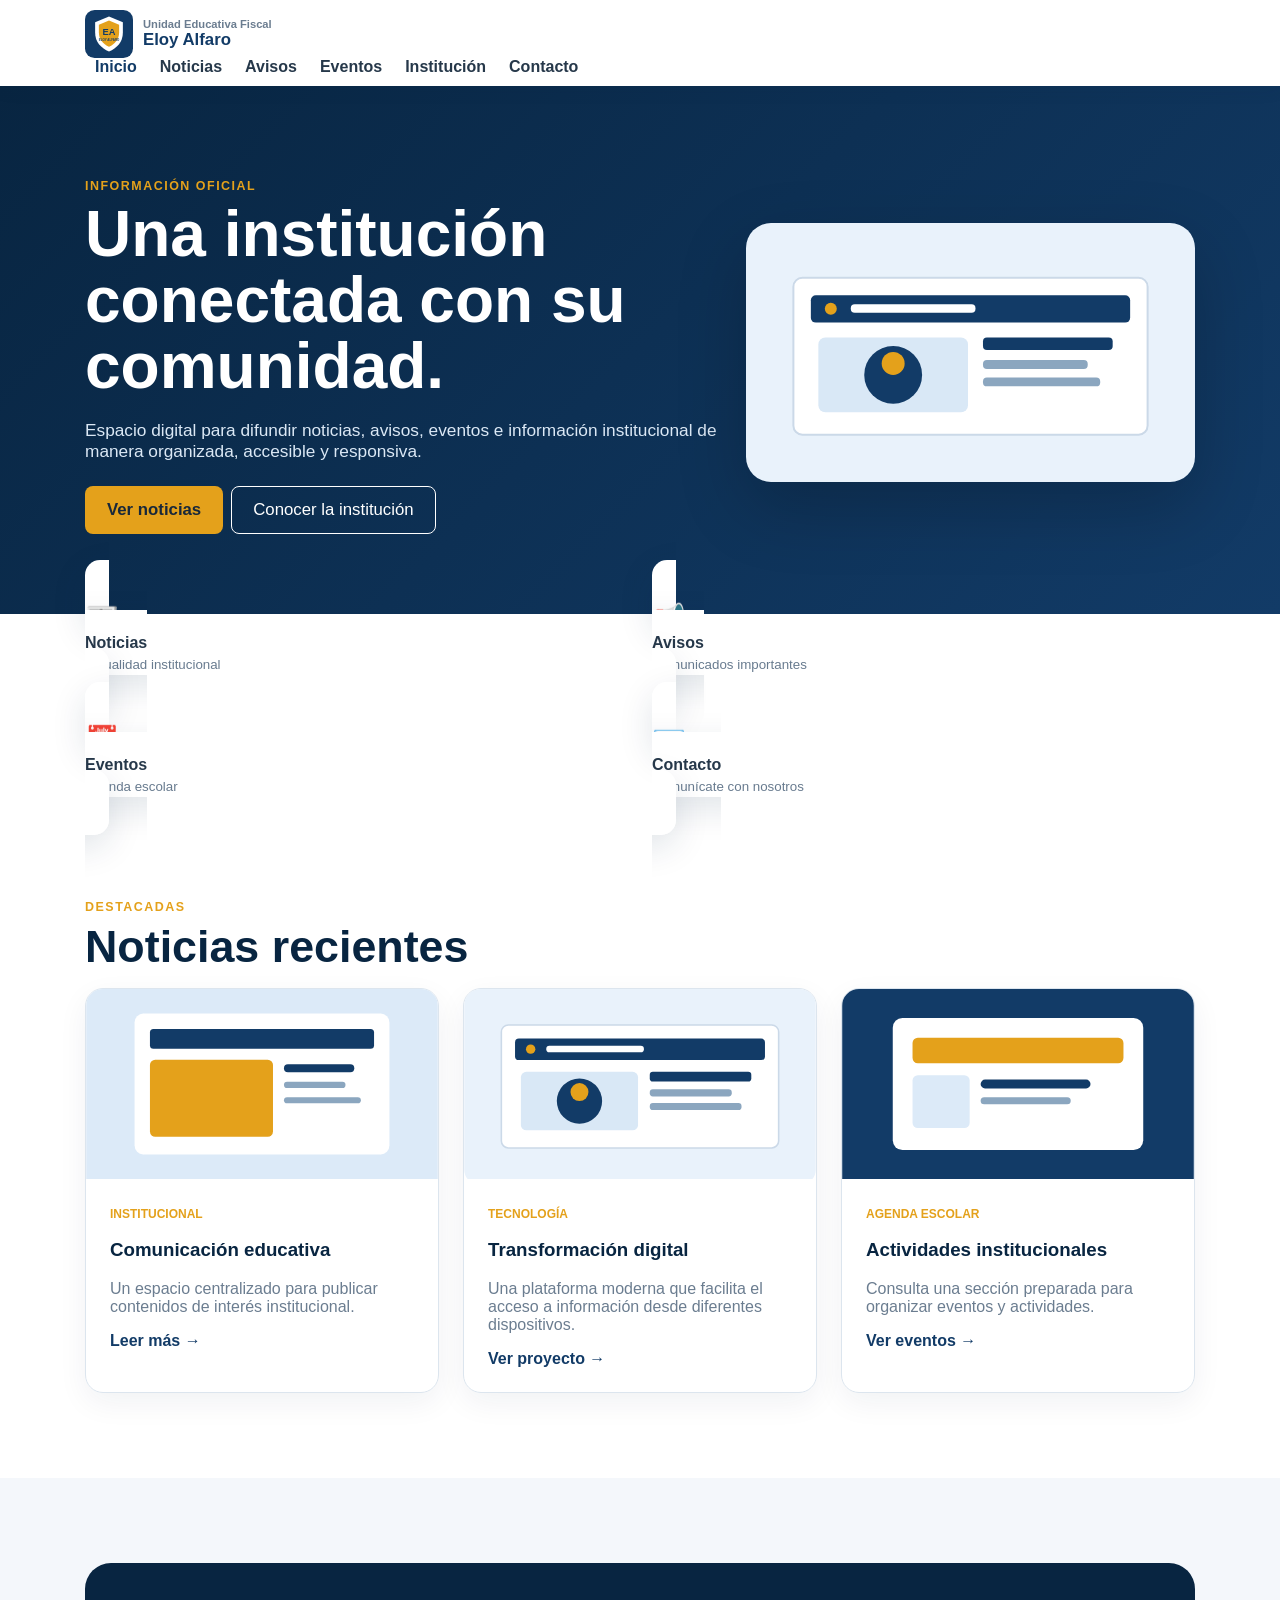
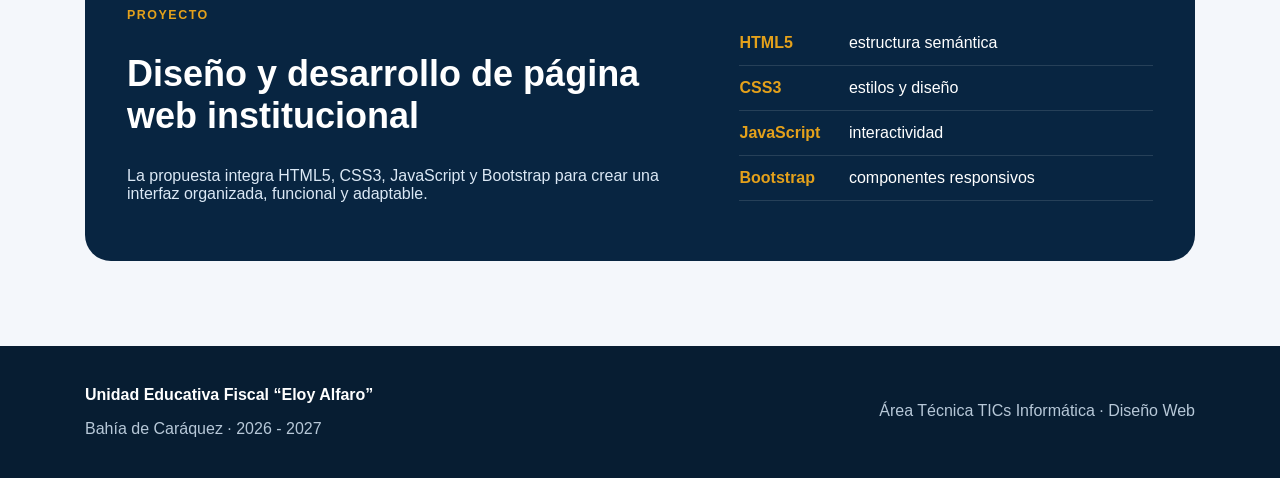
<file: index.html>
<!doctype html><html lang="es"><head><meta charset="utf-8"><meta name="viewport" content="width=device-width,initial-scale=1"><meta name="description" content="Sitio web institucional de la Unidad Educativa Fiscal Eloy Alfaro."><title>Inicio | U.E.F. Eloy Alfaro</title><link rel="stylesheet" href="lib/bootstrap-local.css"><link rel="stylesheet" href="css/estilos.css"></head><body><nav class="navbar sticky-top"><div class="container">
<a class="navbar-brand" href="index.html"><img src="img/logo.svg" alt="Logo de Eloy Alfaro"><span><span class="brand-small">Unidad Educativa Fiscal</span><span class="brand-main">Eloy Alfaro</span></span></a>
<button class="navbar-toggler" type="button" aria-label="Abrir menú"><span class="navbar-toggler-icon"></span></button>
<div class="navbar-collapse"><ul class="navbar-nav ms-auto">
<li class="nav-item"><a class="nav-link active" href="index.html">Inicio</a></li>
<li class="nav-item"><a class="nav-link " href="noticias.html">Noticias</a></li>
<li class="nav-item"><a class="nav-link " href="avisos.html">Avisos</a></li>
<li class="nav-item"><a class="nav-link " href="eventos.html">Eventos</a></li>
<li class="nav-item"><a class="nav-link " href="institucion.html">Institución</a></li>
<li class="nav-item"><a class="nav-link " href="contacto.html">Contacto</a></li>
</ul></div></div></nav><header class="hero"><div class="container"><div class="row align-items-center g-5"><div class="col-lg-7"><span class="eyebrow">Información oficial</span><h1>Una institución conectada con su comunidad.</h1><p>Espacio digital para difundir noticias, avisos, eventos e información institucional de manera organizada, accesible y responsiva.</p><div class="d-flex gap-2 flex-wrap mt-4"><a class="btn btn-gold btn-lg" href="noticias.html">Ver noticias</a><a class="btn btn-outline-light btn-lg" href="institucion.html">Conocer la institución</a></div></div><div class="col-lg-5"><img class="hero-img img-fluid" src="img/hero.svg" alt="Ilustración del sitio web"></div></div></div></header>
<section class="quick"><div class="container"><div class="row g-3">
<div class="col-6 col-lg-3"><a href="noticias.html" class="card h-100 p-4 text-decoration-none"><div class="quick-icon">📰</div><strong>Noticias</strong><small class="text-secondary">Actualidad institucional</small></a></div>
<div class="col-6 col-lg-3"><a href="avisos.html" class="card h-100 p-4 text-decoration-none"><div class="quick-icon">📢</div><strong>Avisos</strong><small class="text-secondary">Comunicados importantes</small></a></div>
<div class="col-6 col-lg-3"><a href="eventos.html" class="card h-100 p-4 text-decoration-none"><div class="quick-icon">📅</div><strong>Eventos</strong><small class="text-secondary">Agenda escolar</small></a></div>
<div class="col-6 col-lg-3"><a href="contacto.html" class="card h-100 p-4 text-decoration-none"><div class="quick-icon">✉️</div><strong>Contacto</strong><small class="text-secondary">Comunícate con nosotros</small></a></div>
</div></div></section>
<section class="section"><div class="container"><span class="eyebrow">Destacadas</span><h2 class="section-title">Noticias recientes</h2><div class="row g-4 mt-3">
<div class="col-md-4"><article class="news-card"><img src="img/noticia.svg" alt="Noticias"><div class="card-body"><div class="news-meta">Institucional</div><h3>Comunicación educativa</h3><p>Un espacio centralizado para publicar contenidos de interés institucional.</p><a href="noticias.html">Leer más →</a></div></article></div>
<div class="col-md-4"><article class="news-card"><img src="img/hero.svg" alt="Tecnología"><div class="card-body"><div class="news-meta">Tecnología</div><h3>Transformación digital</h3><p>Una plataforma moderna que facilita el acceso a información desde diferentes dispositivos.</p><a href="institucion.html">Ver proyecto →</a></div></article></div>
<div class="col-md-4"><article class="news-card"><img src="img/evento.svg" alt="Eventos"><div class="card-body"><div class="news-meta">Agenda escolar</div><h3>Actividades institucionales</h3><p>Consulta una sección preparada para organizar eventos y actividades.</p><a href="eventos.html">Ver eventos →</a></div></article></div>
</div></div></section>
<section class="section section-soft"><div class="container"><div class="feature"><div class="row g-5"><div class="col-lg-7"><span class="eyebrow">Proyecto</span><h2 class="display-6">Diseño y desarrollo de página web institucional</h2><p>La propuesta integra HTML5, CSS3, JavaScript y Bootstrap para crear una interfaz organizada, funcional y adaptable.</p></div><div class="col-lg-5"><ul class="tech-list"><li><strong>HTML5</strong> estructura semántica</li><li><strong>CSS3</strong> estilos y diseño</li><li><strong>JavaScript</strong> interactividad</li><li><strong>Bootstrap</strong> componentes responsivos</li></ul></div></div></div></div></section><footer class="footer"><div class="container d-flex justify-content-between flex-wrap gap-2"><div><strong>Unidad Educativa Fiscal “Eloy Alfaro”</strong><p class="mb-0">Bahía de Caráquez · 2026 - 2027</p></div><div><p class="mb-0">Área Técnica TICs Informática · Diseño Web</p></div></div></footer><script src="js/app.js"></script></body></html>
</file>
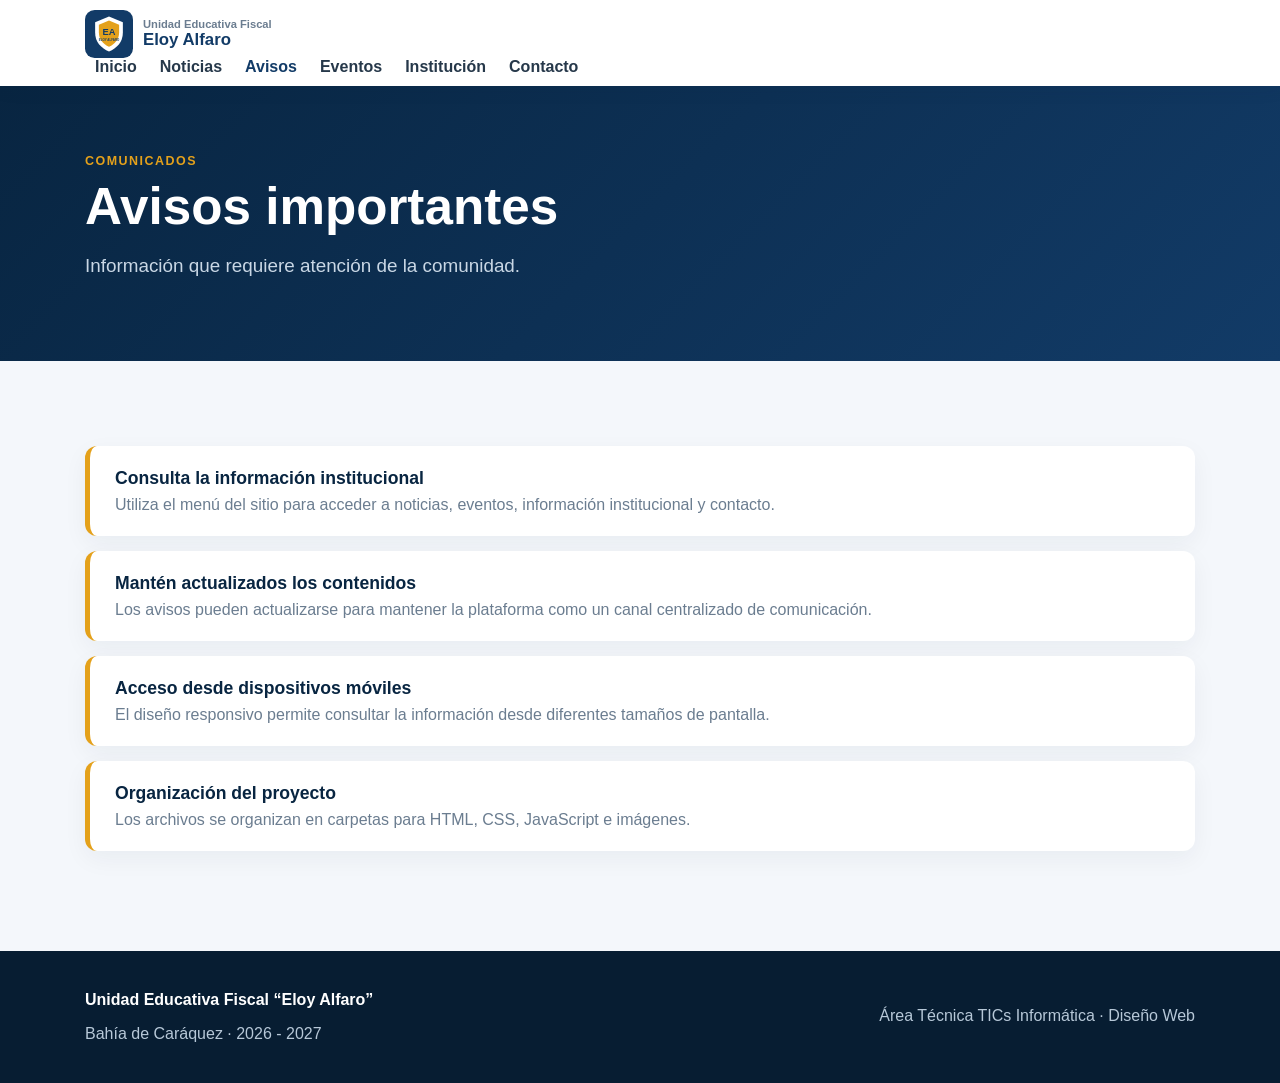
<file: avisos.html>
<!doctype html><html lang="es"><head><meta charset="utf-8"><meta name="viewport" content="width=device-width,initial-scale=1"><meta name="description" content="Sitio web institucional de la Unidad Educativa Fiscal Eloy Alfaro."><title>Avisos | U.E.F. Eloy Alfaro</title><link rel="stylesheet" href="lib/bootstrap-local.css"><link rel="stylesheet" href="css/estilos.css"></head><body><nav class="navbar sticky-top"><div class="container">
<a class="navbar-brand" href="index.html"><img src="img/logo.svg" alt="Logo de Eloy Alfaro"><span><span class="brand-small">Unidad Educativa Fiscal</span><span class="brand-main">Eloy Alfaro</span></span></a>
<button class="navbar-toggler" type="button" aria-label="Abrir menú"><span class="navbar-toggler-icon"></span></button>
<div class="navbar-collapse"><ul class="navbar-nav ms-auto">
<li class="nav-item"><a class="nav-link " href="index.html">Inicio</a></li>
<li class="nav-item"><a class="nav-link " href="noticias.html">Noticias</a></li>
<li class="nav-item"><a class="nav-link active" href="avisos.html">Avisos</a></li>
<li class="nav-item"><a class="nav-link " href="eventos.html">Eventos</a></li>
<li class="nav-item"><a class="nav-link " href="institucion.html">Institución</a></li>
<li class="nav-item"><a class="nav-link " href="contacto.html">Contacto</a></li>
</ul></div></div></nav><header class="page-hero"><div class="container"><span class="eyebrow">Comunicados</span><h1>Avisos importantes</h1><p class="lead text-white-50">Información que requiere atención de la comunidad.</p></div></header><main class="section section-soft"><div class="container">
<div class="notice"><h3>Consulta la información institucional</h3><p>Utiliza el menú del sitio para acceder a noticias, eventos, información institucional y contacto.</p></div>
<div class="notice"><h3>Mantén actualizados los contenidos</h3><p>Los avisos pueden actualizarse para mantener la plataforma como un canal centralizado de comunicación.</p></div>
<div class="notice"><h3>Acceso desde dispositivos móviles</h3><p>El diseño responsivo permite consultar la información desde diferentes tamaños de pantalla.</p></div>
<div class="notice"><h3>Organización del proyecto</h3><p>Los archivos se organizan en carpetas para HTML, CSS, JavaScript e imágenes.</p></div>
</div></main><footer class="footer"><div class="container d-flex justify-content-between flex-wrap gap-2"><div><strong>Unidad Educativa Fiscal “Eloy Alfaro”</strong><p class="mb-0">Bahía de Caráquez · 2026 - 2027</p></div><div><p class="mb-0">Área Técnica TICs Informática · Diseño Web</p></div></div></footer><script src="js/app.js"></script></body></html>
</file>
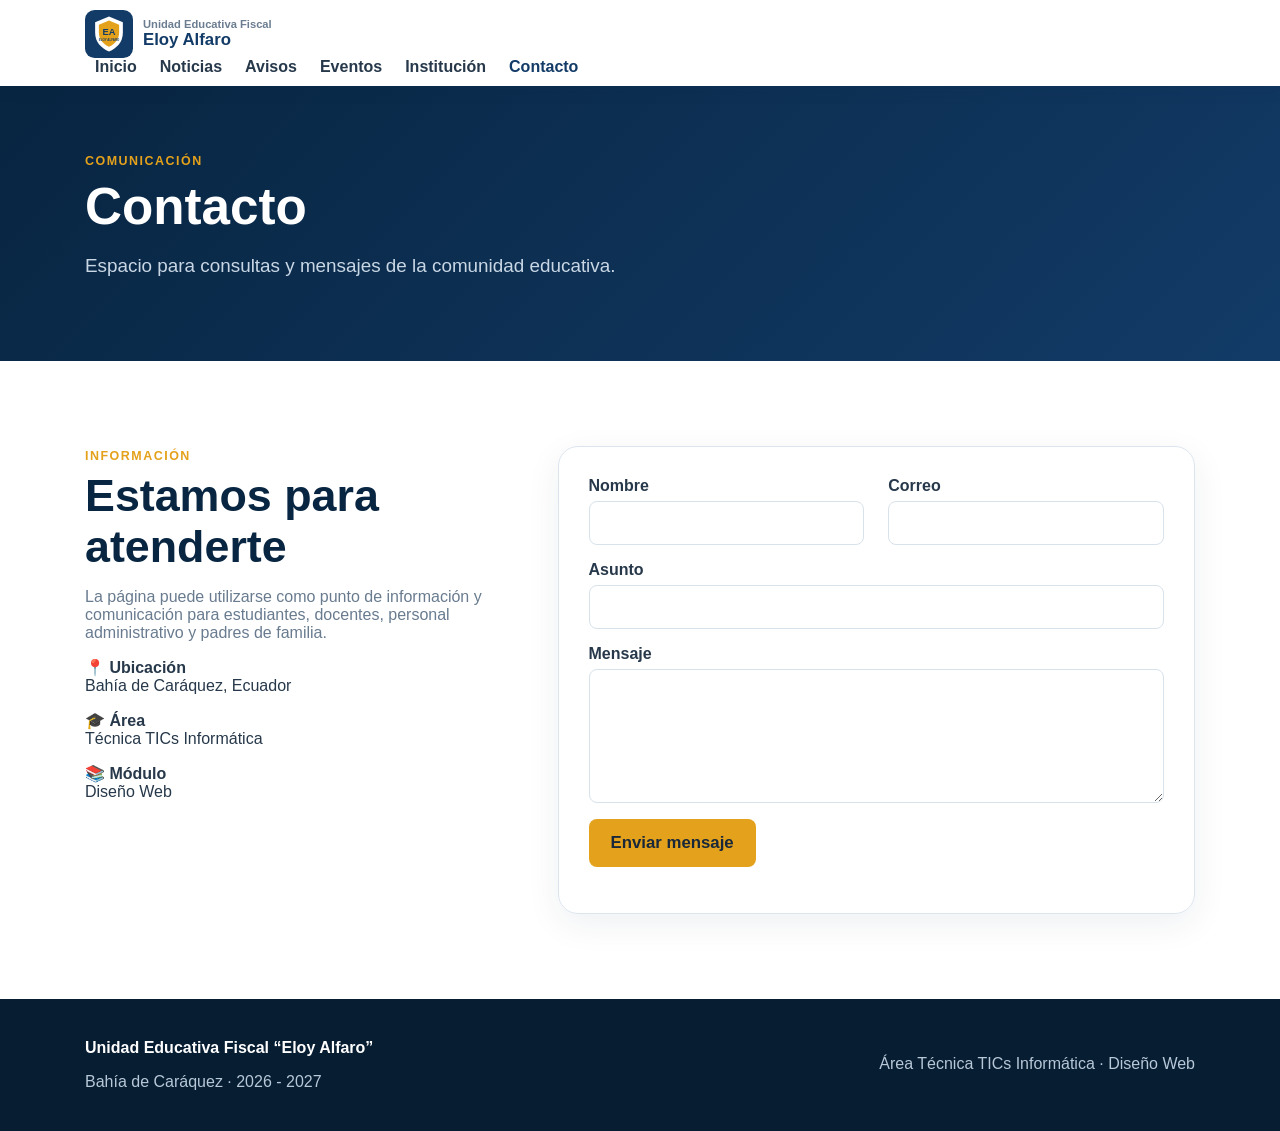
<file: contacto.html>
<!doctype html><html lang="es"><head><meta charset="utf-8"><meta name="viewport" content="width=device-width,initial-scale=1"><meta name="description" content="Sitio web institucional de la Unidad Educativa Fiscal Eloy Alfaro."><title>Contacto | U.E.F. Eloy Alfaro</title><link rel="stylesheet" href="lib/bootstrap-local.css"><link rel="stylesheet" href="css/estilos.css"></head><body><nav class="navbar sticky-top"><div class="container">
<a class="navbar-brand" href="index.html"><img src="img/logo.svg" alt="Logo de Eloy Alfaro"><span><span class="brand-small">Unidad Educativa Fiscal</span><span class="brand-main">Eloy Alfaro</span></span></a>
<button class="navbar-toggler" type="button" aria-label="Abrir menú"><span class="navbar-toggler-icon"></span></button>
<div class="navbar-collapse"><ul class="navbar-nav ms-auto">
<li class="nav-item"><a class="nav-link " href="index.html">Inicio</a></li>
<li class="nav-item"><a class="nav-link " href="noticias.html">Noticias</a></li>
<li class="nav-item"><a class="nav-link " href="avisos.html">Avisos</a></li>
<li class="nav-item"><a class="nav-link " href="eventos.html">Eventos</a></li>
<li class="nav-item"><a class="nav-link " href="institucion.html">Institución</a></li>
<li class="nav-item"><a class="nav-link active" href="contacto.html">Contacto</a></li>
</ul></div></div></nav><header class="page-hero"><div class="container"><span class="eyebrow">Comunicación</span><h1>Contacto</h1><p class="lead text-white-50">Espacio para consultas y mensajes de la comunidad educativa.</p></div></header><main class="section"><div class="container"><div class="row g-5"><div class="col-lg-5"><span class="eyebrow">Información</span><h2 class="section-title">Estamos para atenderte</h2><p class="text-secondary">La página puede utilizarse como punto de información y comunicación para estudiantes, docentes, personal administrativo y padres de familia.</p><p><strong>📍 Ubicación</strong><br>Bahía de Caráquez, Ecuador</p><p><strong>🎓 Área</strong><br>Técnica TICs Informática</p><p><strong>📚 Módulo</strong><br>Diseño Web</p></div><div class="col-lg-7"><div class="contact-box"><form id="contactForm"><div class="row g-3"><div class="col-md-6"><label class="form-label fw-bold" for="nombre">Nombre</label><input class="form-control" id="nombre" required></div><div class="col-md-6"><label class="form-label fw-bold" for="correo">Correo</label><input class="form-control" id="correo" type="email" required></div><div class="col-12"><label class="form-label fw-bold" for="asunto">Asunto</label><input class="form-control" id="asunto" required></div><div class="col-12"><label class="form-label fw-bold" for="mensaje">Mensaje</label><textarea class="form-control" id="mensaje" rows="6" required></textarea></div><div class="col-12"><button class="btn btn-gold btn-lg" type="submit">Enviar mensaje</button><div id="msg" class="mt-3" role="status"></div></div></div></form></div></div></div></div></main><footer class="footer"><div class="container d-flex justify-content-between flex-wrap gap-2"><div><strong>Unidad Educativa Fiscal “Eloy Alfaro”</strong><p class="mb-0">Bahía de Caráquez · 2026 - 2027</p></div><div><p class="mb-0">Área Técnica TICs Informática · Diseño Web</p></div></div></footer><script src="js/app.js"></script></body></html>
</file>
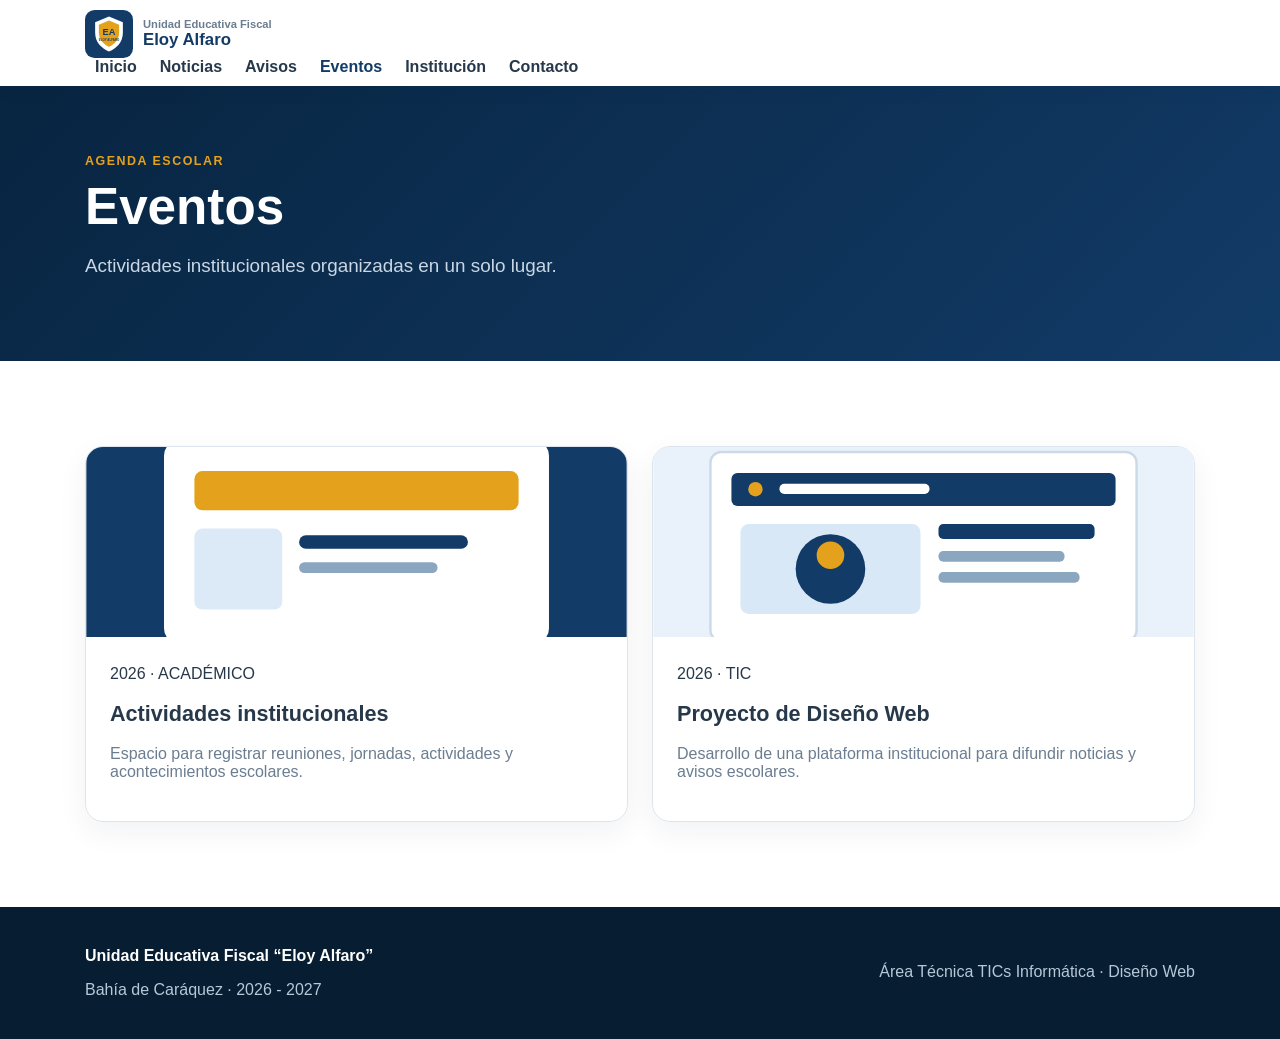
<file: eventos.html>
<!doctype html><html lang="es"><head><meta charset="utf-8"><meta name="viewport" content="width=device-width,initial-scale=1"><meta name="description" content="Sitio web institucional de la Unidad Educativa Fiscal Eloy Alfaro."><title>Eventos | U.E.F. Eloy Alfaro</title><link rel="stylesheet" href="lib/bootstrap-local.css"><link rel="stylesheet" href="css/estilos.css"></head><body><nav class="navbar sticky-top"><div class="container">
<a class="navbar-brand" href="index.html"><img src="img/logo.svg" alt="Logo de Eloy Alfaro"><span><span class="brand-small">Unidad Educativa Fiscal</span><span class="brand-main">Eloy Alfaro</span></span></a>
<button class="navbar-toggler" type="button" aria-label="Abrir menú"><span class="navbar-toggler-icon"></span></button>
<div class="navbar-collapse"><ul class="navbar-nav ms-auto">
<li class="nav-item"><a class="nav-link " href="index.html">Inicio</a></li>
<li class="nav-item"><a class="nav-link " href="noticias.html">Noticias</a></li>
<li class="nav-item"><a class="nav-link " href="avisos.html">Avisos</a></li>
<li class="nav-item"><a class="nav-link active" href="eventos.html">Eventos</a></li>
<li class="nav-item"><a class="nav-link " href="institucion.html">Institución</a></li>
<li class="nav-item"><a class="nav-link " href="contacto.html">Contacto</a></li>
</ul></div></div></nav><header class="page-hero"><div class="container"><span class="eyebrow">Agenda escolar</span><h1>Eventos</h1><p class="lead text-white-50">Actividades institucionales organizadas en un solo lugar.</p></div></header><main class="section"><div class="container"><div class="row g-4">
<div class="col-md-6"><article class="event-card"><img src="img/evento.svg" alt="Evento institucional"><div class="event-body"><span class="date-badge">2026 · ACADÉMICO</span><h2 class="h4">Actividades institucionales</h2><p>Espacio para registrar reuniones, jornadas, actividades y acontecimientos escolares.</p></div></article></div>
<div class="col-md-6"><article class="event-card"><img src="img/hero.svg" alt="Proyecto tecnológico"><div class="event-body"><span class="date-badge">2026 · TIC</span><h2 class="h4">Proyecto de Diseño Web</h2><p>Desarrollo de una plataforma institucional para difundir noticias y avisos escolares.</p></div></article></div>
</div></div></main><footer class="footer"><div class="container d-flex justify-content-between flex-wrap gap-2"><div><strong>Unidad Educativa Fiscal “Eloy Alfaro”</strong><p class="mb-0">Bahía de Caráquez · 2026 - 2027</p></div><div><p class="mb-0">Área Técnica TICs Informática · Diseño Web</p></div></div></footer><script src="js/app.js"></script></body></html>
</file>
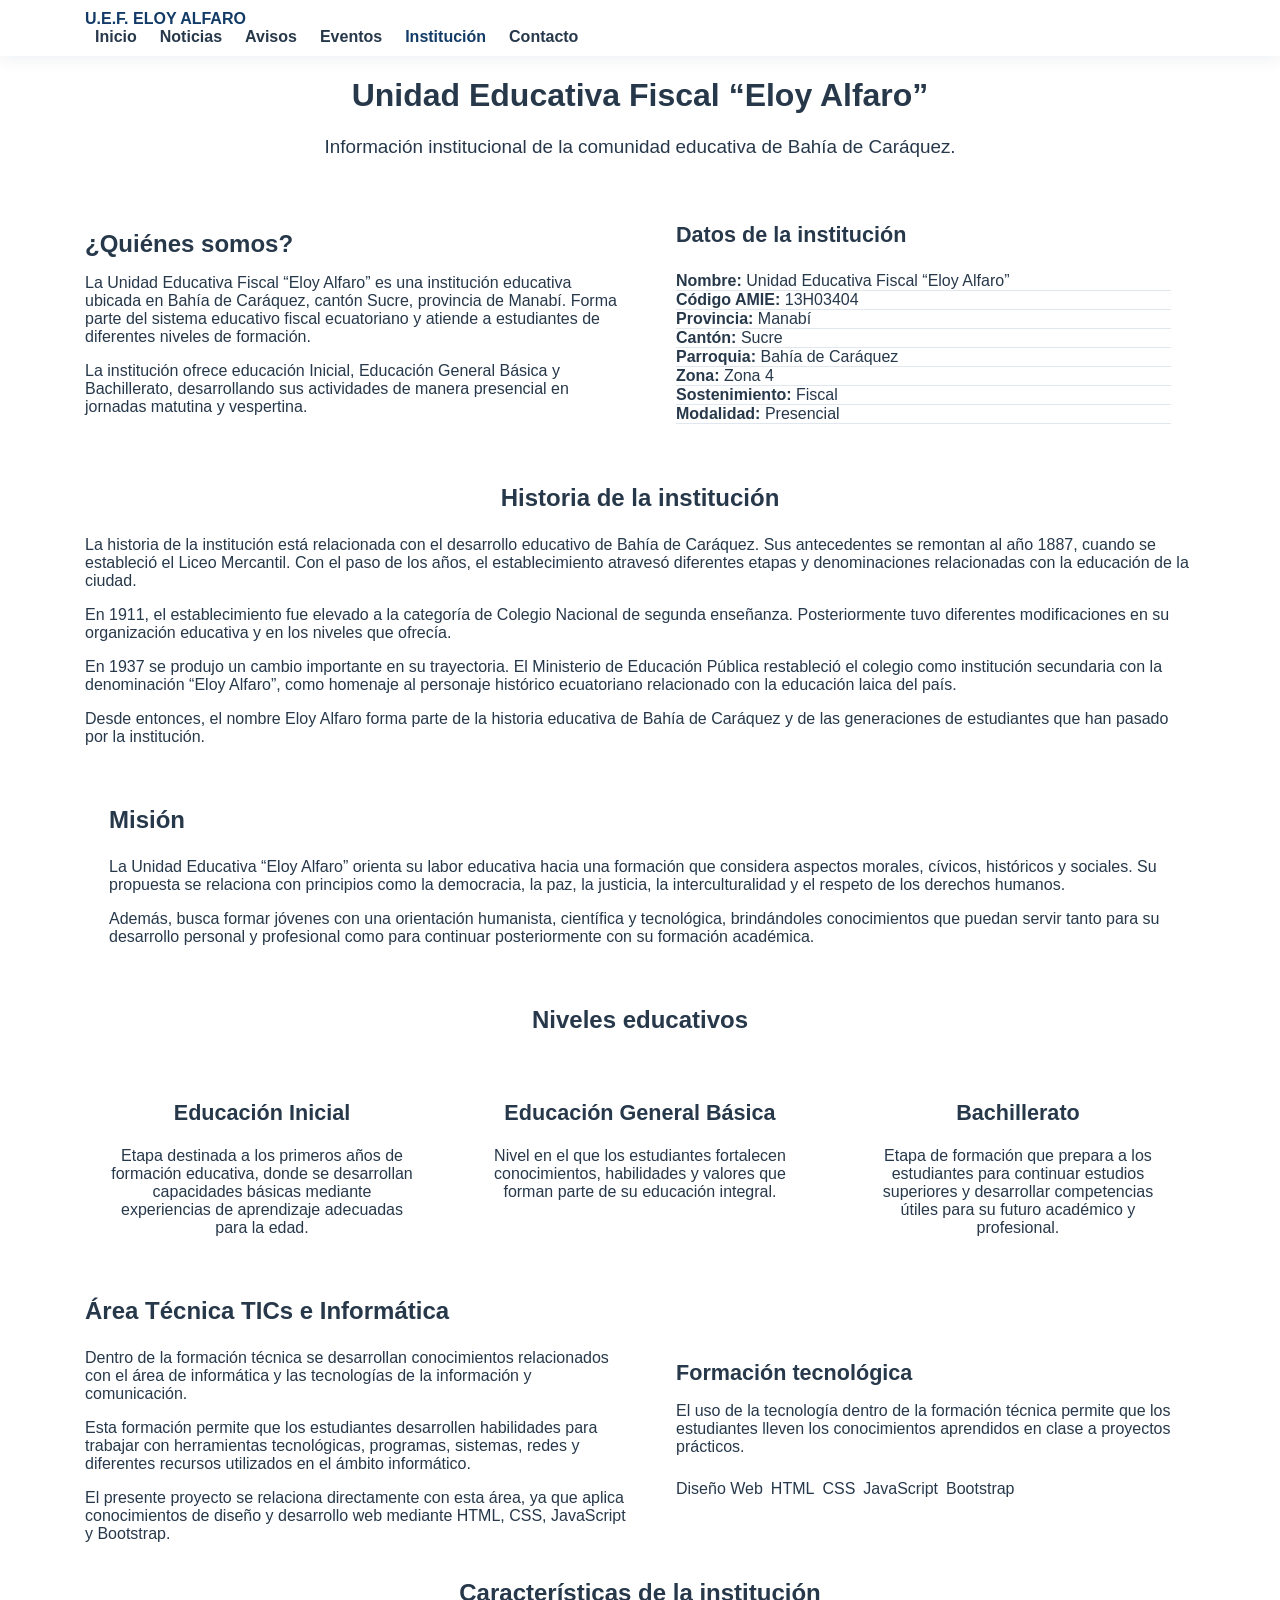
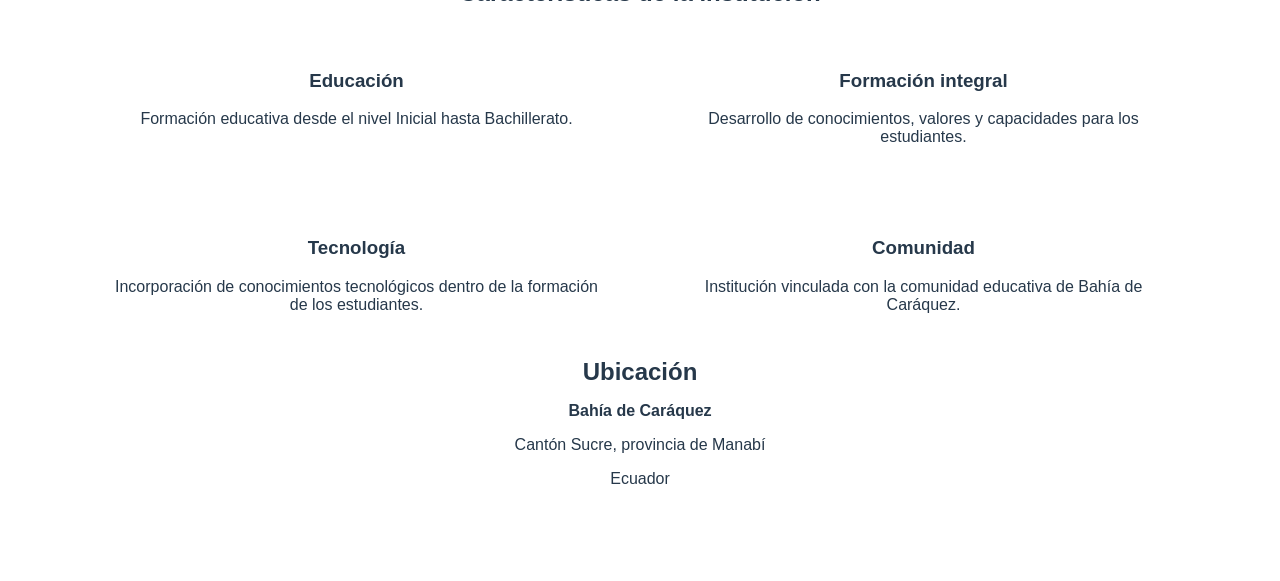
<file: institucion.html>
<!DOCTYPE html>
<html lang="es">
<head>
    <meta charset="UTF-8">
    <meta name="viewport" content="width=device-width, initial-scale=1.0">

    <title>Institución | U.E.F. Eloy Alfaro</title>

    <!-- Bootstrap -->
    <link rel="stylesheet" href="lib/bootstrap-local.css">

    <!-- Estilos propios -->
    <link rel="stylesheet" href="css/estilos.css">
</head>

<body>

    <!-- MENÚ DE NAVEGACIÓN -->
    <nav class="navbar navbar-expand-lg navbar-dark bg-dark">
        <div class="container">

            <a class="navbar-brand fw-bold" href="index.html">
                U.E.F. ELOY ALFARO
            </a>

            <button
                class="navbar-toggler"
                type="button"
                data-bs-toggle="collapse"
                data-bs-target="#menuPrincipal"
                aria-controls="menuPrincipal"
                aria-expanded="false"
                aria-label="Mostrar menú">
                <span class="navbar-toggler-icon"></span>
            </button>

            <div class="collapse navbar-collapse" id="menuPrincipal">

                <ul class="navbar-nav ms-auto">

                    <li class="nav-item">
                        <a class="nav-link" href="index.html">Inicio</a>
                    </li>

                    <li class="nav-item">
                        <a class="nav-link" href="noticias.html">Noticias</a>
                    </li>

                    <li class="nav-item">
                        <a class="nav-link" href="avisos.html">Avisos</a>
                    </li>

                    <li class="nav-item">
                        <a class="nav-link" href="eventos.html">Eventos</a>
                    </li>

                    <li class="nav-item">
                        <a class="nav-link active" aria-current="page" href="institucion.html">
                            Institución
                        </a>
                    </li>

                    <li class="nav-item">
                        <a class="nav-link" href="contacto.html">Contacto</a>
                    </li>

                </ul>

            </div>
        </div>
    </nav>


    <!-- ENCABEZADO -->
    <header class="py-5 bg-light">
        <div class="container text-center">

            <h1 class="display-5 fw-bold">
                Unidad Educativa Fiscal “Eloy Alfaro”
            </h1>

            <p class="lead mt-3">
                Información institucional de la comunidad educativa de
                Bahía de Caráquez.
            </p>

        </div>
    </header>


    <!-- INFORMACIÓN GENERAL -->
    <section class="py-5">
        <div class="container">

            <div class="row align-items-center g-4">

                <div class="col-lg-6">

                    <h2 class="fw-bold mb-3">
                        ¿Quiénes somos?
                    </h2>

                    <p>
                        La Unidad Educativa Fiscal “Eloy Alfaro” es una
                        institución educativa ubicada en Bahía de Caráquez,
                        cantón Sucre, provincia de Manabí. Forma parte del
                        sistema educativo fiscal ecuatoriano y atiende a
                        estudiantes de diferentes niveles de formación.
                    </p>

                    <p>
                        La institución ofrece educación Inicial, Educación
                        General Básica y Bachillerato, desarrollando sus
                        actividades de manera presencial en jornadas
                        matutina y vespertina.
                    </p>

                </div>

                <div class="col-lg-6">

                    <div class="card shadow-sm h-100">

                        <div class="card-body">

                            <h3 class="h4 fw-bold mb-4">
                                Datos de la institución
                            </h3>

                            <ul class="list-group list-group-flush">

                                <li class="list-group-item">
                                    <strong>Nombre:</strong>
                                    Unidad Educativa Fiscal “Eloy Alfaro”
                                </li>

                                <li class="list-group-item">
                                    <strong>Código AMIE:</strong>
                                    13H03404
                                </li>

                                <li class="list-group-item">
                                    <strong>Provincia:</strong>
                                    Manabí
                                </li>

                                <li class="list-group-item">
                                    <strong>Cantón:</strong>
                                    Sucre
                                </li>

                                <li class="list-group-item">
                                    <strong>Parroquia:</strong>
                                    Bahía de Caráquez
                                </li>

                                <li class="list-group-item">
                                    <strong>Zona:</strong>
                                    Zona 4
                                </li>

                                <li class="list-group-item">
                                    <strong>Sostenimiento:</strong>
                                    Fiscal
                                </li>

                                <li class="list-group-item">
                                    <strong>Modalidad:</strong>
                                    Presencial
                                </li>

                            </ul>

                        </div>

                    </div>

                </div>

            </div>

        </div>
    </section>


    <!-- HISTORIA -->
    <section class="py-5 bg-light">

        <div class="container">

            <div class="row justify-content-center">

                <div class="col-lg-10">

                    <h2 class="fw-bold text-center mb-4">
                        Historia de la institución
                    </h2>

                    <p>
                        La historia de la institución está relacionada con
                        el desarrollo educativo de Bahía de Caráquez. Sus
                        antecedentes se remontan al año 1887, cuando se
                        estableció el Liceo Mercantil. Con el paso de los
                        años, el establecimiento atravesó diferentes etapas
                        y denominaciones relacionadas con la educación de
                        la ciudad.
                    </p>

                    <p>
                        En 1911, el establecimiento fue elevado a la
                        categoría de Colegio Nacional de segunda enseñanza.
                        Posteriormente tuvo diferentes modificaciones en su
                        organización educativa y en los niveles que ofrecía.
                    </p>

                    <p>
                        En 1937 se produjo un cambio importante en su
                        trayectoria. El Ministerio de Educación Pública
                        restableció el colegio como institución secundaria
                        con la denominación “Eloy Alfaro”, como homenaje al
                        personaje histórico ecuatoriano relacionado con la
                        educación laica del país.
                    </p>

                    <p>
                        Desde entonces, el nombre Eloy Alfaro forma parte de
                        la historia educativa de Bahía de Caráquez y de las
                        generaciones de estudiantes que han pasado por la
                        institución.
                    </p>

                </div>

            </div>

        </div>

    </section>


    <!-- MISIÓN -->
    <section class="py-5">

        <div class="container">

            <div class="row g-4 justify-content-center">

                <div class="col-lg-10">

                    <div class="card shadow-sm border-0">

                        <div class="card-body p-4 p-md-5">

                            <h2 class="fw-bold mb-4">
                                Misión
                            </h2>

                            <p>
                                La Unidad Educativa “Eloy Alfaro” orienta su
                                labor educativa hacia una formación que
                                considera aspectos morales, cívicos,
                                históricos y sociales. Su propuesta se
                                relaciona con principios como la democracia,
                                la paz, la justicia, la interculturalidad y
                                el respeto de los derechos humanos.
                            </p>

                            <p>
                                Además, busca formar jóvenes con una
                                orientación humanista, científica y
                                tecnológica, brindándoles conocimientos que
                                puedan servir tanto para su desarrollo
                                personal y profesional como para continuar
                                posteriormente con su formación académica.
                            </p>

                        </div>

                    </div>

                </div>

            </div>

        </div>

    </section>


    <!-- NIVELES EDUCATIVOS -->
    <section class="py-5 bg-light">

        <div class="container">

            <h2 class="text-center fw-bold mb-5">
                Niveles educativos
            </h2>

            <div class="row g-4">

                <!-- INICIAL -->
                <div class="col-md-4">

                    <div class="card h-100 shadow-sm">

                        <div class="card-body text-center p-4">

                            <h3 class="h4 fw-bold">
                                Educación Inicial
                            </h3>

                            <p class="mt-3">
                                Etapa destinada a los primeros años de
                                formación educativa, donde se desarrollan
                                capacidades básicas mediante experiencias de
                                aprendizaje adecuadas para la edad.
                            </p>

                        </div>

                    </div>

                </div>


                <!-- EGB -->
                <div class="col-md-4">

                    <div class="card h-100 shadow-sm">

                        <div class="card-body text-center p-4">

                            <h3 class="h4 fw-bold">
                                Educación General Básica
                            </h3>

                            <p class="mt-3">
                                Nivel en el que los estudiantes fortalecen
                                conocimientos, habilidades y valores que
                                forman parte de su educación integral.
                            </p>

                        </div>

                    </div>

                </div>


                <!-- BACHILLERATO -->
                <div class="col-md-4">

                    <div class="card h-100 shadow-sm">

                        <div class="card-body text-center p-4">

                            <h3 class="h4 fw-bold">
                                Bachillerato
                            </h3>

                            <p class="mt-3">
                                Etapa de formación que prepara a los
                                estudiantes para continuar estudios
                                superiores y desarrollar competencias útiles
                                para su futuro académico y profesional.
                            </p>

                        </div>

                    </div>

                </div>

            </div>

        </div>

    </section>


    <!-- ÁREA TÉCNICA -->
    <section class="py-5">

        <div class="container">

            <div class="row align-items-center g-5">

                <div class="col-lg-6">

                    <h2 class="fw-bold mb-4">
                        Área Técnica TICs e Informática
                    </h2>

                    <p>
                        Dentro de la formación técnica se desarrollan
                        conocimientos relacionados con el área de
                        informática y las tecnologías de la información y
                        comunicación.
                    </p>

                    <p>
                        Esta formación permite que los estudiantes
                        desarrollen habilidades para trabajar con
                        herramientas tecnológicas, programas, sistemas,
                        redes y diferentes recursos utilizados en el ámbito
                        informático.
                    </p>

                    <p>
                        El presente proyecto se relaciona directamente con
                        esta área, ya que aplica conocimientos de diseño y
                        desarrollo web mediante HTML, CSS, JavaScript y
                        Bootstrap.
                    </p>

                </div>

                <div class="col-lg-6">

                    <div class="card shadow-sm">

                        <div class="card-body p-4">

                            <h3 class="h4 fw-bold mb-3">
                                Formación tecnológica
                            </h3>

                            <p>
                                El uso de la tecnología dentro de la
                                formación técnica permite que los estudiantes
                                lleven los conocimientos aprendidos en clase
                                a proyectos prácticos.
                            </p>

                            <div class="d-flex flex-wrap gap-2 mt-4">

                                <span class="badge bg-dark p-2">
                                    Diseño Web
                                </span>

                                <span class="badge bg-dark p-2">
                                    HTML
                                </span>

                                <span class="badge bg-dark p-2">
                                    CSS
                                </span>

                                <span class="badge bg-dark p-2">
                                    JavaScript
                                </span>

                                <span class="badge bg-dark p-2">
                                    Bootstrap
                                </span>

                            </div>

                        </div>

                    </div>

                </div>

            </div>

        </div>

    </section>


    <!-- CARACTERÍSTICAS -->
    <section class="py-5 bg-light">

        <div class="container">

            <h2 class="text-center fw-bold mb-5">
                Características de la institución
            </h2>

            <div class="row g-4">

                <div class="col-md-6 col-lg-3">

                    <div class="card h-100 text-center shadow-sm">

                        <div class="card-body p-4">

                            <h3 class="h5 fw-bold">
                                Educación
                            </h3>

                            <p class="mb-0">
                                Formación educativa desde el nivel Inicial
                                hasta Bachillerato.
                            </p>

                        </div>

                    </div>

                </div>


                <div class="col-md-6 col-lg-3">

                    <div class="card h-100 text-center shadow-sm">

                        <div class="card-body p-4">

                            <h3 class="h5 fw-bold">
                                Formación integral
                            </h3>

                            <p class="mb-0">
                                Desarrollo de conocimientos, valores y
                                capacidades para los estudiantes.
                            </p>

                        </div>

                    </div>

                </div>


                <div class="col-md-6 col-lg-3">

                    <div class="card h-100 text-center shadow-sm">

                        <div class="card-body p-4">

                            <h3 class="h5 fw-bold">
                                Tecnología
                            </h3>

                            <p class="mb-0">
                                Incorporación de conocimientos tecnológicos
                                dentro de la formación de los estudiantes.
                            </p>

                        </div>

                    </div>

                </div>


                <div class="col-md-6 col-lg-3">

                    <div class="card h-100 text-center shadow-sm">

                        <div class="card-body p-4">

                            <h3 class="h5 fw-bold">
                                Comunidad
                            </h3>

                            <p class="mb-0">
                                Institución vinculada con la comunidad
                                educativa de Bahía de Caráquez.
                            </p>

                        </div>

                    </div>

                </div>

            </div>

        </div>

    </section>


    <!-- UBICACIÓN -->
    <section class="py-5">

        <div class="container">

            <div class="text-center">

                <h2 class="fw-bold mb-3">
                    Ubicación
                </h2>

                <p class="mb-1">
                    <strong>Bahía de Caráquez</strong>
                </p>

                <p class="mb-1">
                    Cantón Sucre, provincia de Manabí
                </p>

                <p class="text-muted">
                    Ecuador
                </p>

            </div>

        </div>

    </section>


    <!-- FOOTER -->
    <footer class="bg-dark text-white py-4">

        <div class="container">

            <div class="row align-items-center">

                <div class="col-md-6">

                    <h5 class="mb-1">
                        U.E.F. “Eloy Alfaro”
                    </h5>

                    <p class="mb-0">
                        Bahía de Caráquez - Manabí
                    </p>

                </div>

                <div class="col-md-6 text-md-end mt-3 mt-md-0">

                    <p class="mb-0">
                        Proyecto de Diseño Web
                    </p>

                    <small>
                        2026 - 2027
                    </small>

                </div>

            </div>

        </div>

    </footer>


    <!-- JavaScript -->
    <script src="js/app.js"></script>

</body>
</html>
</file>
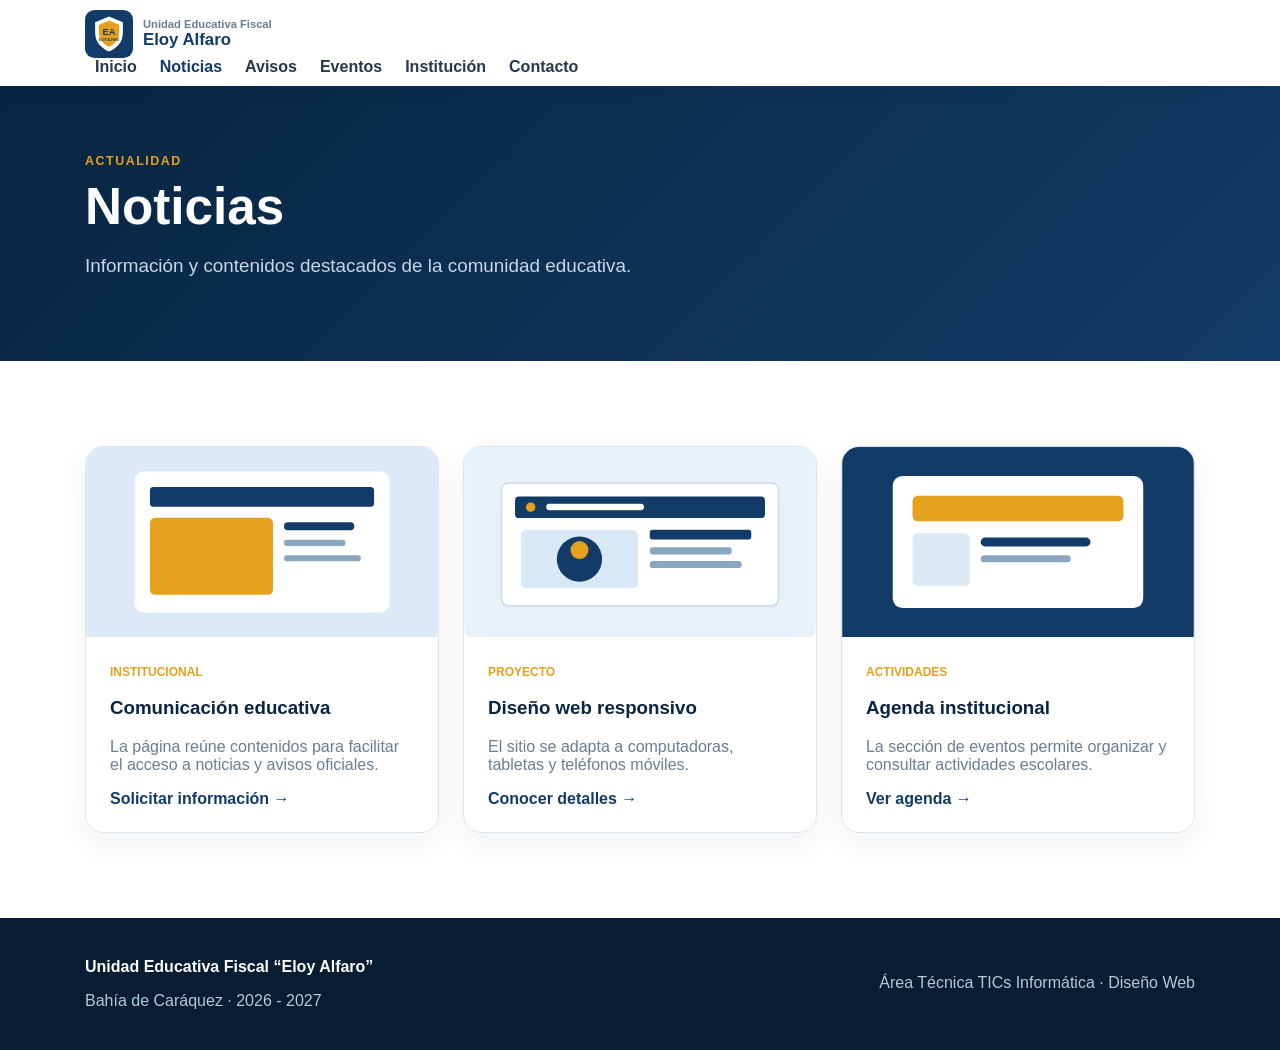
<file: noticias.html>
<!doctype html><html lang="es"><head><meta charset="utf-8"><meta name="viewport" content="width=device-width,initial-scale=1"><meta name="description" content="Sitio web institucional de la Unidad Educativa Fiscal Eloy Alfaro."><title>Noticias | U.E.F. Eloy Alfaro</title><link rel="stylesheet" href="lib/bootstrap-local.css"><link rel="stylesheet" href="css/estilos.css"></head><body><nav class="navbar sticky-top"><div class="container">
<a class="navbar-brand" href="index.html"><img src="img/logo.svg" alt="Logo de Eloy Alfaro"><span><span class="brand-small">Unidad Educativa Fiscal</span><span class="brand-main">Eloy Alfaro</span></span></a>
<button class="navbar-toggler" type="button" aria-label="Abrir menú"><span class="navbar-toggler-icon"></span></button>
<div class="navbar-collapse"><ul class="navbar-nav ms-auto">
<li class="nav-item"><a class="nav-link " href="index.html">Inicio</a></li>
<li class="nav-item"><a class="nav-link active" href="noticias.html">Noticias</a></li>
<li class="nav-item"><a class="nav-link " href="avisos.html">Avisos</a></li>
<li class="nav-item"><a class="nav-link " href="eventos.html">Eventos</a></li>
<li class="nav-item"><a class="nav-link " href="institucion.html">Institución</a></li>
<li class="nav-item"><a class="nav-link " href="contacto.html">Contacto</a></li>
</ul></div></div></nav><header class="page-hero"><div class="container"><span class="eyebrow">Actualidad</span><h1>Noticias</h1><p class="lead text-white-50">Información y contenidos destacados de la comunidad educativa.</p></div></header><main class="section"><div class="container"><div class="row g-4">
<div class="col-md-6 col-lg-4"><article class="news-card"><img src="img/noticia.svg" alt="Noticias institucionales"><div class="card-body"><div class="news-meta">Institucional</div><h3>Comunicación educativa</h3><p>La página reúne contenidos para facilitar el acceso a noticias y avisos oficiales.</p><a href="contacto.html">Solicitar información →</a></div></article></div>
<div class="col-md-6 col-lg-4"><article class="news-card"><img src="img/hero.svg" alt="Proyecto web"><div class="card-body"><div class="news-meta">Proyecto</div><h3>Diseño web responsivo</h3><p>El sitio se adapta a computadoras, tabletas y teléfonos móviles.</p><a href="institucion.html">Conocer detalles →</a></div></article></div>
<div class="col-md-6 col-lg-4"><article class="news-card"><img src="img/evento.svg" alt="Actividades"><div class="card-body"><div class="news-meta">Actividades</div><h3>Agenda institucional</h3><p>La sección de eventos permite organizar y consultar actividades escolares.</p><a href="eventos.html">Ver agenda →</a></div></article></div>
</div></div></main><footer class="footer"><div class="container d-flex justify-content-between flex-wrap gap-2"><div><strong>Unidad Educativa Fiscal “Eloy Alfaro”</strong><p class="mb-0">Bahía de Caráquez · 2026 - 2027</p></div><div><p class="mb-0">Área Técnica TICs Informática · Diseño Web</p></div></div></footer><script src="js/app.js"></script></body></html>
</file>
<file: css/estilos.css>
:root{--blue:#123b67;--dark:#082541;--gold:#e4a11b;--ink:#26384a;--muted:#6b7d90;--soft:#f4f7fb;--line:#dce5ee}
html{scroll-behavior:smooth}body{margin:0;font-family:Arial,Helvetica,sans-serif;color:var(--ink);background:#fff}
.navbar{background:#fff;box-shadow:0 2px 18px rgba(10,40,70,.08)}.navbar-brand{display:flex;align-items:center;gap:10px;color:var(--blue);font-weight:800;text-decoration:none}.navbar-brand img{width:48px;height:48px}
.brand-small{display:block;font-size:.7rem;color:var(--muted);font-weight:600}.brand-main{font-size:1.05rem}
.navbar-nav{gap:3px}.nav-link{color:var(--ink);font-weight:700;text-decoration:none;padding:12px 10px}.nav-link:hover,.nav-link.active{color:var(--blue)}
.hero{background:linear-gradient(135deg,var(--dark),var(--blue));color:#fff;padding:90px 0 80px}.hero h1{font-size:clamp(2.4rem,5vw,4.5rem);line-height:1.03;margin:8px 0 20px}.hero p{color:#dbe8f5;font-size:1.08rem;max-width:650px}
.hero-img{border-radius:25px;box-shadow:0 25px 70px rgba(0,0,0,.2)}.eyebrow{color:var(--gold);font-weight:900;letter-spacing:1.5px;text-transform:uppercase;font-size:.78rem}
.btn-gold{background:var(--gold);color:#18283a;font-weight:800}.btn-gold:hover{background:#f2b535}.btn-outline-blue{border-color:var(--blue);color:var(--blue);font-weight:800}
.quick{margin-top:-30px;position:relative}.quick .card{border-radius:15px;box-shadow:0 12px 35px rgba(12,42,70,.12);color:var(--ink)}.quick small{display:block;margin-top:5px}.quick-icon{font-size:1.7rem}
.section{padding:85px 0}.section-soft{background:var(--soft)}.section-title{font-size:clamp(2rem,3.5vw,3rem);font-weight:850;color:var(--dark);margin:6px 0}.section-sub{color:var(--muted);max-width:650px}
.news-card,.event-card{border:1px solid var(--line);border-radius:18px;overflow:hidden;box-shadow:0 10px 30px rgba(15,39,66,.06);height:100%}.news-card img,.event-card img{width:100%;height:190px;object-fit:cover}.card-body,.event-body{padding:24px}.news-meta{font-size:.75rem;color:var(--gold);font-weight:900;text-transform:uppercase}.news-card h3{font-weight:800;color:var(--dark)}
.news-card p,.event-body p{color:var(--muted)}.news-card a{color:var(--blue);font-weight:800;text-decoration:none}
.notice{border-left:5px solid var(--gold);background:#fff;border-radius:12px;padding:22px 25px;box-shadow:0 8px 25px rgba(15,39,66,.05);margin-bottom:15px}.notice h3{margin:0 0 7px;color:var(--dark);font-size:1.1rem}.notice p{margin:0;color:var(--muted)}
.feature{background:var(--dark);color:#fff;border-radius:26px;padding:42px}.feature p{color:#dbe8f5}.tech-list{list-style:none;padding:0}.tech-list li{padding:13px 0;border-bottom:1px solid rgba(255,255,255,.12)}.tech-list strong{color:var(--gold);display:inline-block;min-width:105px}
.page-hero{background:linear-gradient(135deg,var(--dark),var(--blue));color:#fff;padding:65px 0}.page-hero h1{font-size:clamp(2.3rem,4vw,3.8rem);margin:8px 0}.contact-box{border:1px solid var(--line);border-radius:20px;padding:30px;box-shadow:0 10px 35px rgba(15,39,66,.07)}
.timeline{border-left:3px solid var(--gold);padding-left:25px}.timeline-item{margin-bottom:28px}.timeline-item h3{color:var(--dark)}.timeline-item p{color:var(--muted)}
.footer{background:#071d32;color:#fff;padding:40px 0}.footer p{color:#b7c8d8}.footer a{color:#fff}
@media(max-width:767px){.hero{padding:70px 0 60px}.quick{margin-top:0;padding-top:18px}.section{padding:60px 0}.feature{padding:28px;border-radius:20px}.navbar-collapse.open .navbar-nav{display:block}}
</file>
